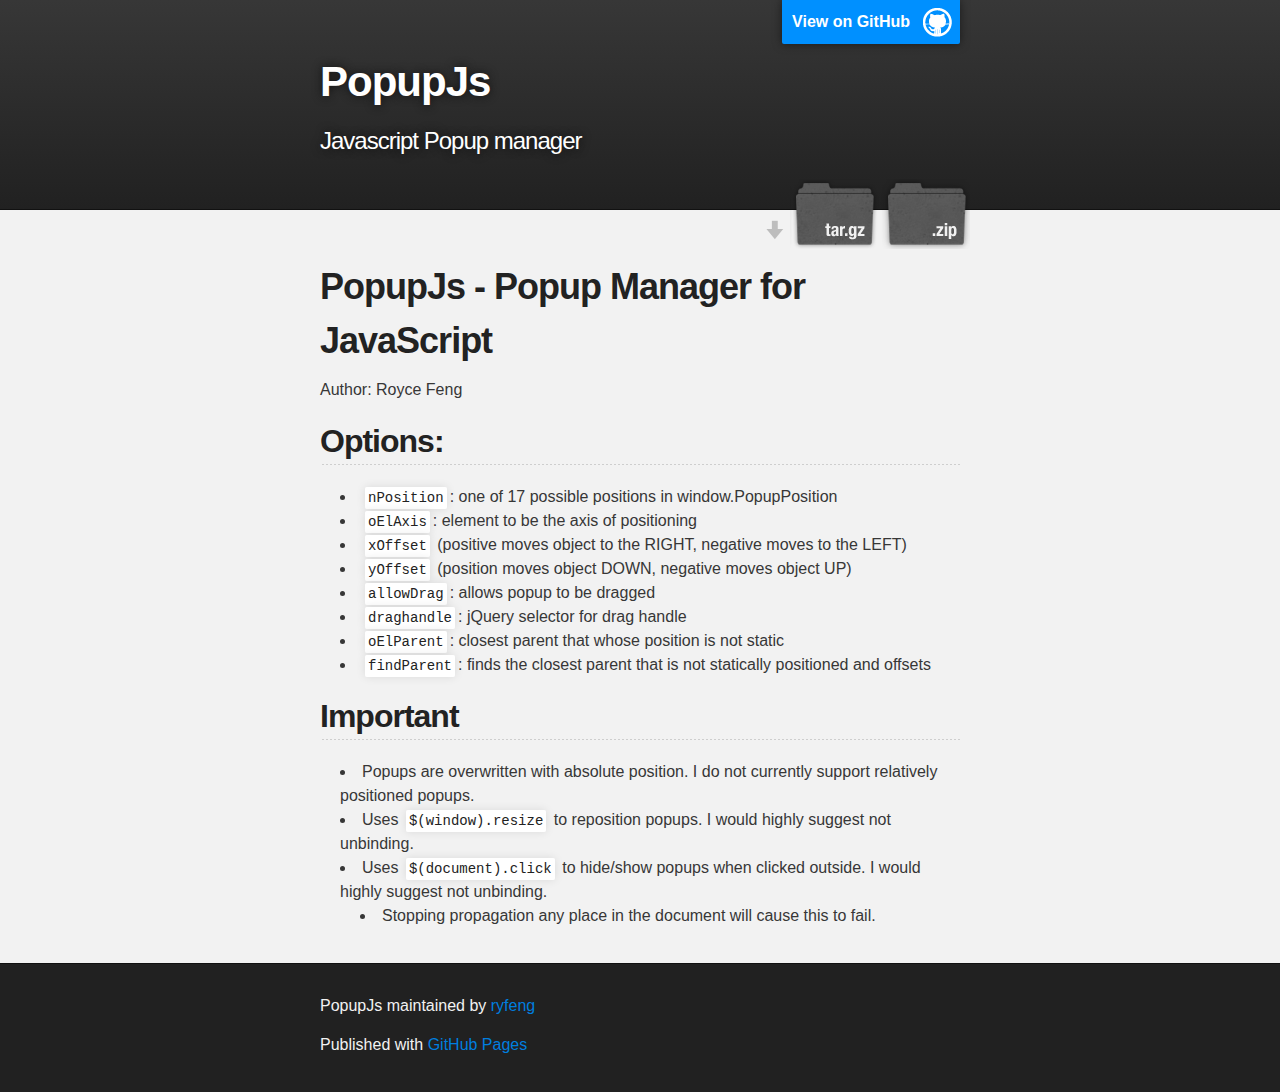
<file: index.html>
<!DOCTYPE html>
<html>

  <head>
    <meta charset='utf-8' />
    <meta http-equiv="X-UA-Compatible" content="chrome=1" />
    <meta name="description" content="PopupJs : Javascript Popup manager" />

    <link rel="stylesheet" type="text/css" media="screen" href="stylesheets/stylesheet.css">

    <title>PopupJs</title>
  </head>

  <body>

    <!-- HEADER -->
    <div id="header_wrap" class="outer">
        <header class="inner">
          <a id="forkme_banner" href="https://github.com/ryfeng/PopupJs">View on GitHub</a>

          <h1 id="project_title">PopupJs</h1>
          <h2 id="project_tagline">Javascript Popup manager</h2>

            <section id="downloads">
              <a class="zip_download_link" href="https://github.com/ryfeng/PopupJs/zipball/master">Download this project as a .zip file</a>
              <a class="tar_download_link" href="https://github.com/ryfeng/PopupJs/tarball/master">Download this project as a tar.gz file</a>
            </section>
        </header>
    </div>

    <!-- MAIN CONTENT -->
    <div id="main_content_wrap" class="outer">
      <section id="main_content" class="inner">
        <h1>PopupJs - Popup Manager for JavaScript</h1>

<p>Author: Royce Feng</p>

<h2>Options:</h2>

<ul>
<li>
<code>nPosition</code>: one of 17 possible positions in window.PopupPosition</li>
<li>
<code>oElAxis</code>: element to be the axis of positioning</li>
<li>
<code>xOffset</code> (positive moves object to the RIGHT, negative moves to the LEFT)</li>
<li>
<code>yOffset</code> (position moves object DOWN, negative moves object UP)</li>
<li>
<code>allowDrag</code>: allows popup to be dragged</li>
<li>
<code>draghandle</code>: jQuery selector for drag handle</li>
<li>
<code>oElParent</code>: closest parent that whose position is not static</li>
<li>
<code>findParent</code>: finds the closest parent that is not statically positioned and offsets</li>
</ul><h2>Important</h2>

<ul>
<li>Popups are overwritten with absolute position. I do not currently support relatively positioned popups.</li>
<li>Uses <code>$(window).resize</code> to reposition popups. I would highly suggest not unbinding.</li>
<li>Uses <code>$(document).click</code> to hide/show popups when clicked outside. I would highly suggest not unbinding.

<ul>
<li>Stopping propagation any place in the document will cause this to fail.</li>
</ul>
</li>
</ul>
      </section>
    </div>

    <!-- FOOTER  -->
    <div id="footer_wrap" class="outer">
      <footer class="inner">
        <p class="copyright">PopupJs maintained by <a href="https://github.com/ryfeng">ryfeng</a></p>
        <p>Published with <a href="http://pages.github.com">GitHub Pages</a></p>
      </footer>
    </div>

    

  </body>
</html>
</file>
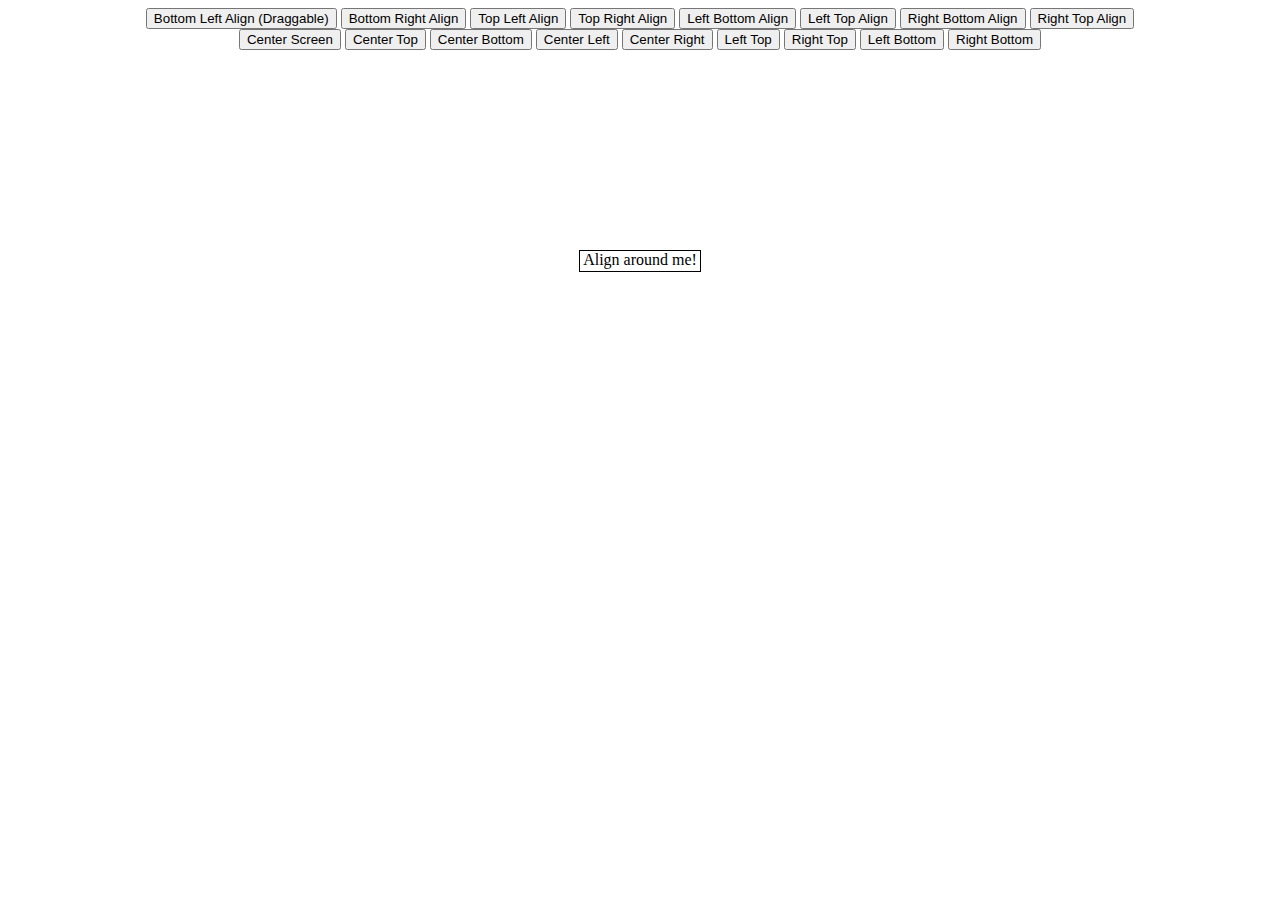
<file: example/example.html>
<html>
    <head>
        <link rel="stylesheet" type="text/css" href="example.css" />
        <script language="javascript" type="text/javascript" src="jquery-1.7.2.min.js"></script>
        <script language="javascript" type="text/javascript" src="jquery-ui-1.8.11.js"></script>
        <script language="javascript" type="text/javascript" src="../popup.js"></script>
        <script language="javascript" type="text/javascript" src="example.js"></script>
    </head>
    <body>
        <span class="popup" id="popup">
            Popup Text
        </span>
        <span class="popup" id="popup2">
            Popup Text
        </span>
        <div class="page">
            <div class="buttons">
                <input id="bl" value="Bottom Left Align (Draggable)" type="button"/>
                <input id="br" value="Bottom Right Align" type="button"/>
                <input id="tl" value="Top Left Align" type="button"/>
                <input id="tr" value="Top Right Align" type="button"/>
                <input id="lb" value="Left Bottom Align" type="button"/>
                <input id="lt" value="Left Top Align" type="button"/>
                <input id="rb" value="Right Bottom Align" type="button"/>
                <input id="rt" value="Right Top Align" type="button"/>
                <br />
                <input id="cs" value="Center Screen" type="button"/>
                <input id="ct" value="Center Top" type="button"/>
                <input id="cb" value="Center Bottom" type="button"/>
                <input id="cl" value="Center Left" type="button"/>
                <input id="cr" value="Center Right" type="button"/>
                <input id="slt" value="Left Top" type="button"/>
                <input id="srt" value="Right Top" type="button"/>
                <input id="slb" value="Left Bottom" type="button"/>
                <input id="srb" value="Right Bottom" type="button"/>
            </div>
            <div id="axis">
                Align around me!
            </div>
        </div>
    </body>
</html>
</file>
<file: stylesheets/stylesheet.css>
/*******************************************************************************
Slate Theme for Github Pages
by Jason Costello, @jsncostello
*******************************************************************************/

@import url(pygment_trac.css);

/*******************************************************************************
MeyerWeb Reset
*******************************************************************************/

html, body, div, span, applet, object, iframe,
h1, h2, h3, h4, h5, h6, p, blockquote, pre,
a, abbr, acronym, address, big, cite, code,
del, dfn, em, img, ins, kbd, q, s, samp,
small, strike, strong, sub, sup, tt, var,
b, u, i, center,
dl, dt, dd, ol, ul, li,
fieldset, form, label, legend,
table, caption, tbody, tfoot, thead, tr, th, td,
article, aside, canvas, details, embed,
figure, figcaption, footer, header, hgroup,
menu, nav, output, ruby, section, summary,
time, mark, audio, video {
  margin: 0;
  padding: 0;
  border: 0;
  font: inherit;
  vertical-align: baseline;
}

/* HTML5 display-role reset for older browsers */
article, aside, details, figcaption, figure,
footer, header, hgroup, menu, nav, section {
  display: block;
}

ol, ul {
  list-style: none;
}

blockquote, q {
}

table {
  border-collapse: collapse;
  border-spacing: 0;
}

a:focus {
  outline: none;
}

/*******************************************************************************
Theme Styles
*******************************************************************************/

body {
  box-sizing: border-box;
  color:#373737;
  background: #212121;
  font-size: 16px;
  font-family: 'Myriad Pro', Calibri, Helvetica, Arial, sans-serif;
  line-height: 1.5;
  -webkit-font-smoothing: antialiased;
}

h1, h2, h3, h4, h5, h6 {
  margin: 10px 0;
  font-weight: 700;
  color:#222222;
  font-family: 'Lucida Grande', 'Calibri', Helvetica, Arial, sans-serif;
  letter-spacing: -1px;
}

h1 {
  font-size: 36px;
  font-weight: 700;
}

h2 {
  padding-bottom: 10px;
  font-size: 32px;
  background: url('../images/bg_hr.png') repeat-x bottom;
}

h3 {
  font-size: 24px;
}

h4 {
  font-size: 21px;
}

h5 {
  font-size: 18px;
}

h6 {
  font-size: 16px;
}

p {
  margin: 10px 0 15px 0;
}

footer p {
  color: #f2f2f2;
}

a {
  text-decoration: none;
  color: #007edf;
  text-shadow: none;

  transition: color 0.5s ease;
  transition: text-shadow 0.5s ease;
  -webkit-transition: color 0.5s ease;
  -webkit-transition: text-shadow 0.5s ease;
  -moz-transition: color 0.5s ease;
  -moz-transition: text-shadow 0.5s ease;
  -o-transition: color 0.5s ease;
  -o-transition: text-shadow 0.5s ease;
  -ms-transition: color 0.5s ease;
  -ms-transition: text-shadow 0.5s ease;
}

#main_content a:hover {
  color: #0069ba;
  text-shadow: #0090ff 0px 0px 2px;
}

footer a:hover {
  color: #43adff;
  text-shadow: #0090ff 0px 0px 2px;
}

em {
  font-style: italic;
}

strong {
  font-weight: bold;
}

img {
  position: relative;
  margin: 0 auto;
  max-width: 739px;
  padding: 5px;
  margin: 10px 0 10px 0;
  border: 1px solid #ebebeb;

  box-shadow: 0 0 5px #ebebeb;
  -webkit-box-shadow: 0 0 5px #ebebeb;
  -moz-box-shadow: 0 0 5px #ebebeb;
  -o-box-shadow: 0 0 5px #ebebeb;
  -ms-box-shadow: 0 0 5px #ebebeb;
}

pre, code {
  width: 100%;
  color: #222;
  background-color: #fff;

  font-family: Monaco, "Bitstream Vera Sans Mono", "Lucida Console", Terminal, monospace;
  font-size: 14px;

  border-radius: 2px;
  -moz-border-radius: 2px;
  -webkit-border-radius: 2px;



}

pre {
  width: 100%;
  padding: 10px;
  box-shadow: 0 0 10px rgba(0,0,0,.1);
  overflow: auto;
}

code {
  padding: 3px;
  margin: 0 3px;
  box-shadow: 0 0 10px rgba(0,0,0,.1);
}

pre code {
  display: block;
  box-shadow: none;
}

blockquote {
  color: #666;
  margin-bottom: 20px;
  padding: 0 0 0 20px;
  border-left: 3px solid #bbb;
}

ul, ol, dl {
  margin-bottom: 15px
}

ul li {
  list-style: inside;
  padding-left: 20px;
}

ol li {
  list-style: decimal inside;
  padding-left: 20px;
}

dl dt {
  font-weight: bold;
}

dl dd {
  padding-left: 20px;
  font-style: italic;
}

dl p {
  padding-left: 20px;
  font-style: italic;
}

hr {
  height: 1px;
  margin-bottom: 5px;
  border: none;
  background: url('../images/bg_hr.png') repeat-x center;
}

table {
  border: 1px solid #373737;
  margin-bottom: 20px;
  text-align: left;
 }

th {
  font-family: 'Lucida Grande', 'Helvetica Neue', Helvetica, Arial, sans-serif;
  padding: 10px;
  background: #373737;
  color: #fff;
 }

td {
  padding: 10px;
  border: 1px solid #373737;
 }

form {
  background: #f2f2f2;
  padding: 20px;
}

img {
  width: 100%;
  max-width: 100%;
}

/*******************************************************************************
Full-Width Styles
*******************************************************************************/

.outer {
  width: 100%;
}

.inner {
  position: relative;
  max-width: 640px;
  padding: 20px 10px;
  margin: 0 auto;
}

#forkme_banner {
  display: block;
  position: absolute;
  top:0;
  right: 10px;
  z-index: 10;
  padding: 10px 50px 10px 10px;
  color: #fff;
  background: url('../images/blacktocat.png') #0090ff no-repeat 95% 50%;
  font-weight: 700;
  box-shadow: 0 0 10px rgba(0,0,0,.5);
  border-bottom-left-radius: 2px;
  border-bottom-right-radius: 2px;
}

#header_wrap {
  background: #212121;
  background: -moz-linear-gradient(top, #373737, #212121);
  background: -webkit-linear-gradient(top, #373737, #212121);
  background: -ms-linear-gradient(top, #373737, #212121);
  background: -o-linear-gradient(top, #373737, #212121);
  background: linear-gradient(top, #373737, #212121);
}

#header_wrap .inner {
  padding: 50px 10px 30px 10px;
}

#project_title {
  margin: 0;
  color: #fff;
  font-size: 42px;
  font-weight: 700;
  text-shadow: #111 0px 0px 10px;
}

#project_tagline {
  color: #fff;
  font-size: 24px;
  font-weight: 300;
  background: none;
  text-shadow: #111 0px 0px 10px;
}

#downloads {
  position: absolute;
  width: 210px;
  z-index: 10;
  bottom: -40px;
  right: 0;
  height: 70px;
  background: url('../images/icon_download.png') no-repeat 0% 90%;
}

.zip_download_link {
  display: block;
  float: right;
  width: 90px;
  height:70px;
  text-indent: -5000px;
  overflow: hidden;
  background: url(../images/sprite_download.png) no-repeat bottom left;
}

.tar_download_link {
  display: block;
  float: right;
  width: 90px;
  height:70px;
  text-indent: -5000px;
  overflow: hidden;
  background: url(../images/sprite_download.png) no-repeat bottom right;
  margin-left: 10px;
}

.zip_download_link:hover {
  background: url(../images/sprite_download.png) no-repeat top left;
}

.tar_download_link:hover {
  background: url(../images/sprite_download.png) no-repeat top right;
}

#main_content_wrap {
  background: #f2f2f2;
  border-top: 1px solid #111;
  border-bottom: 1px solid #111;
}

#main_content {
  padding-top: 40px;
}

#footer_wrap {
  background: #212121;
}



/*******************************************************************************
Small Device Styles
*******************************************************************************/

@media screen and (max-width: 480px) {
  body {
    font-size:14px;
  }

  #downloads {
    display: none;
  }

  .inner {
    min-width: 320px;
    max-width: 480px;
  }

  #project_title {
  font-size: 32px;
  }

  h1 {
    font-size: 28px;
  }

  h2 {
    font-size: 24px;
  }

  h3 {
    font-size: 21px;
  }

  h4 {
    font-size: 18px;
  }

  h5 {
    font-size: 14px;
  }

  h6 {
    font-size: 12px;
  }

  code, pre {
    min-width: 320px;
    max-width: 480px;
    font-size: 11px;
  }

}
</file>
<file: example/example.css>
body
{
    text-align: center;
}

.popup-title
{
    border-bottom: 1px solid black;
}

.popup
{
    box-shadow: 1px 1px 2px 2px #ccc;
    -moz-box-shadow: 1px 1px 2px 2px #ccc;
    -webkit-box-shadow: 1px 1px 2px 2px #ccc;
    padding: 10px;
    display: none;
    background: #FFF;
    border: 1px solid #CCC;
}

#axis
{
    margin: 0 auto;
    width: 120px;
    border: 1px solid black;
    margin-top: 200px;
    background: #FFF;
    height: 20px;
}
</file>
